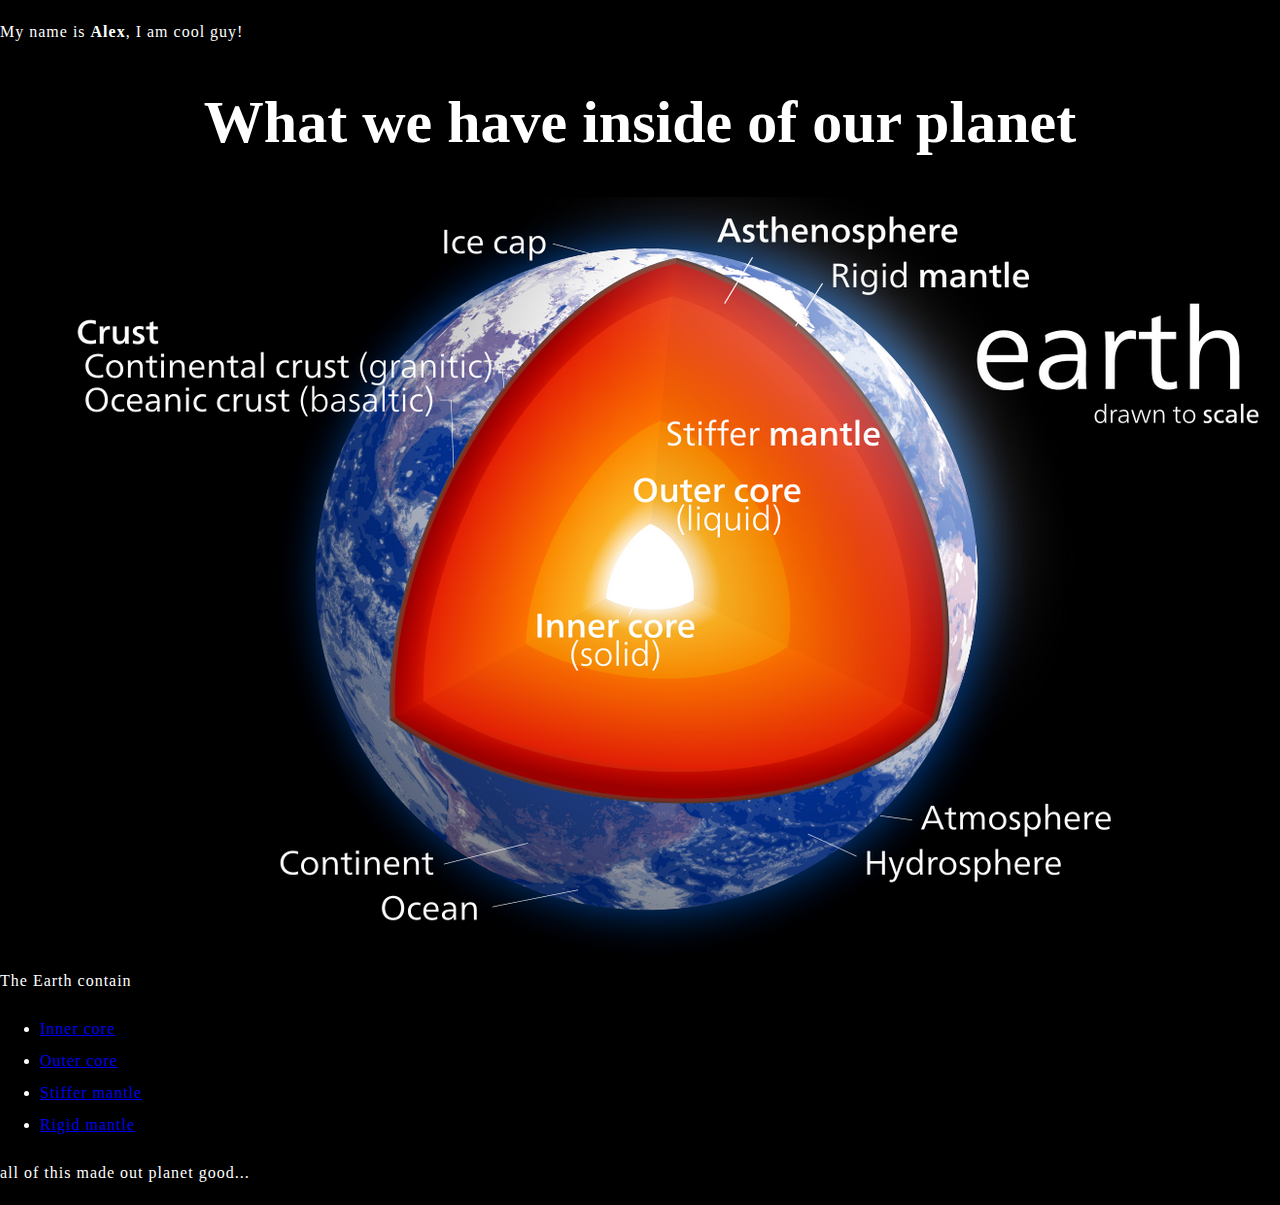
<file: index.html>
<!doctype html>
<html>
  <head>
    <meta charset="utf-8" />
    <title>My test webpage</title>
    <link href="styles/style.css" rel="stylesheet" type="text/css" />
  </head>
  <body>
    <p>My name is <strong>Alex</strong>, I am cool guy!</p>
    <h1>What we have inside of our planet</h1>
    <img src="images/earth-structure.png" alt="Image which show structure of Earth" />
    <p>The Earth contain</p>

    <ul>
        <li><a href="inner-core.html">Inner core</a></li>
        <li><a href="outer-core.html">Outer core</a></li>
        <li><a href="stiffer-mantle.html">Stiffer mantle</a></li>
        <li><a href="rigid-matle.html">Rigid mantle</a></li>
    </ul>

    <p>all of this made out planet good...</p>
  </body>
</html>
</file>
<file: styles/style.css>
html {
    background-color: black;
    font-size: 10px;
    font-family: placeholder: 'Times New Roman'
    
}
body {
margin: 0 auto;
}
h1 {
    color: white;
    font-size: 60px;
    text-align: center;
  }
  
  p,ul {
    color: white;
    font-size: 16px;
    line-height: 2;
    letter-spacing: 1px;
  }
  img {float: left;}
</file>
<file: test-site/styles/style.css>
html {
    background-color: black;
    font-size: 10px;
    font-family: placeholder: 'Times New Roman'
    
}
body {
margin: 0 auto;
}
h1 {
    color: white;
    font-size: 60px;
    text-align: center;
  }
  
  p,ul {
    color: white;
    font-size: 16px;
    line-height: 2;
    letter-spacing: 1px;
  }
  img {float: left;}
</file>
